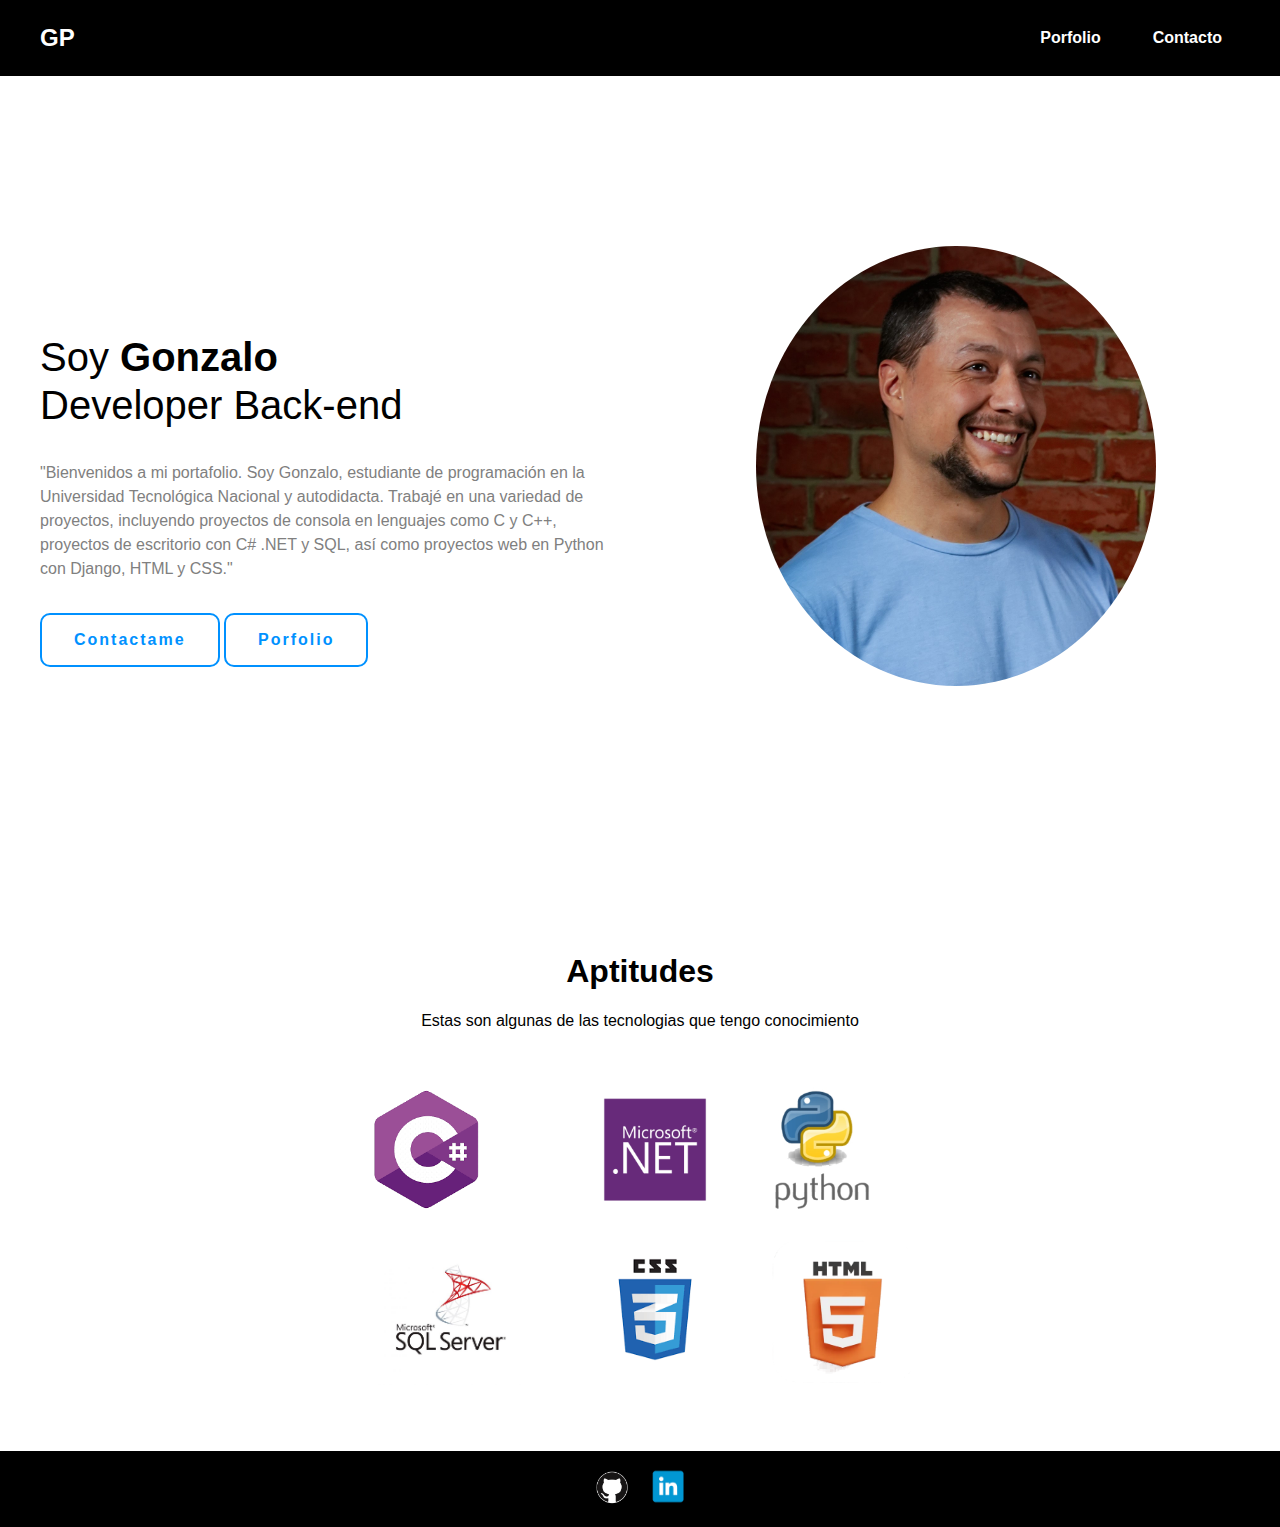
<file: index.html>
<!DOCTYPE html>
<html lang="en">
  <head>
    <meta charset="UTF-8" />
    <meta http-equiv="X-UA-Compatible" content="IE=edge" />
    <meta name="viewport" content="width=device-width, initial-scale=1.0" />
    <link rel="stylesheet" href="estilos.css" />
    <title>Gonzalo Pasos</title>
  </head>
  <body>
    <nav>
      <div class="nav_content">
        <div class="logo"><a href="#">GP</a></div>
        <label for="check" class="checkbox">
          <i class="ri-menu-line"></i>
        </label>
        <input type="checkbox" name="check" id="check" />
        <ul>
          <li><a href="https://github.com/Gonzalo86ok">Porfolio</a></li>
          <li><a href="https://www.linkedin.com/in/gonzalo-pasos-376a5318b">Contacto</a></li>
        </ul>
      </div>
    </nav>
    <section class="section">
      <div class="section_container">
        <div class="content">
          <p class="subtitle">HOLA</p>
          <h1 class="title">
            Soy <span>Gonzalo</span><br> Developer Back-end
          </h1>
          <p class="descripcion">
            "Bienvenidos a mi portafolio. Soy Gonzalo, estudiante de programación en la Universidad 
            Tecnológica Nacional y autodidacta. Trabajé en una variedad de proyectos, incluyendo 
            proyectos de consola en lenguajes como C y C++, proyectos de escritorio con C# .NET y SQL, 
            así como proyectos web en Python con Django, HTML y CSS."
          </p>
          <div class="action__btns">
            <a href="https://www.linkedin.com/in/gonzalo-pasos-376a5318b" target="_blank" class="button-link">Contactame</a>
            <a href="https://github.com/Gonzalo86ok" target="_blank" class="button-link">Porfolio</a>
          </div>
        </div>
        <div class="image">
          <img src="imagen/DSC01080_.jpg" alt="DSC01080_" />
        </div>
      </div>
      <div>
            <h1 class="aptitudes">
              Aptitudes</h1>
            <p class="apt_descripcion">
              Estas son algunas de las tecnologias que tengo conocimiento</p>              
              <table>
                <tr>
                  <td><img width="150px" src="imagen/Sin título.png" alt="C#" /></td>
                  <td><img width="200px" src="imagen/net.png" alt=".NET" /></td>
                  <td><img width="125px" src="imagen/PYTHON.jpg" alt="Python" /></td>
                </tr>
                <tr>
                  <td><img width="200px" src="imagen/sql.jpg" alt="SQL" /></td>
                  <td><img width="200px" src="imagen/CSS.png" alt="CSS" /></td>
                  <td><img width="170px" src="imagen/html.PNG" alt="HTML" /></td>
                </tr>
              </table>                                  
      </div>
    </section>
    <footer>
      <div class="footer_content">
        <a href="https://github.com/Gonzalo86ok" target="_blank">
          <img  src="imagen/git hud.png" alt="Git Logo" />
        </a>
        <a href="https://www.linkedin.com/in/gonzalo-pasos-376a5318b" target="_blank">
          <img src="imagen/linkedin.PNG" alt="LinkedIn Logo" />
        </a>
      </div>
    </footer>
  </body>
</html>
</file>
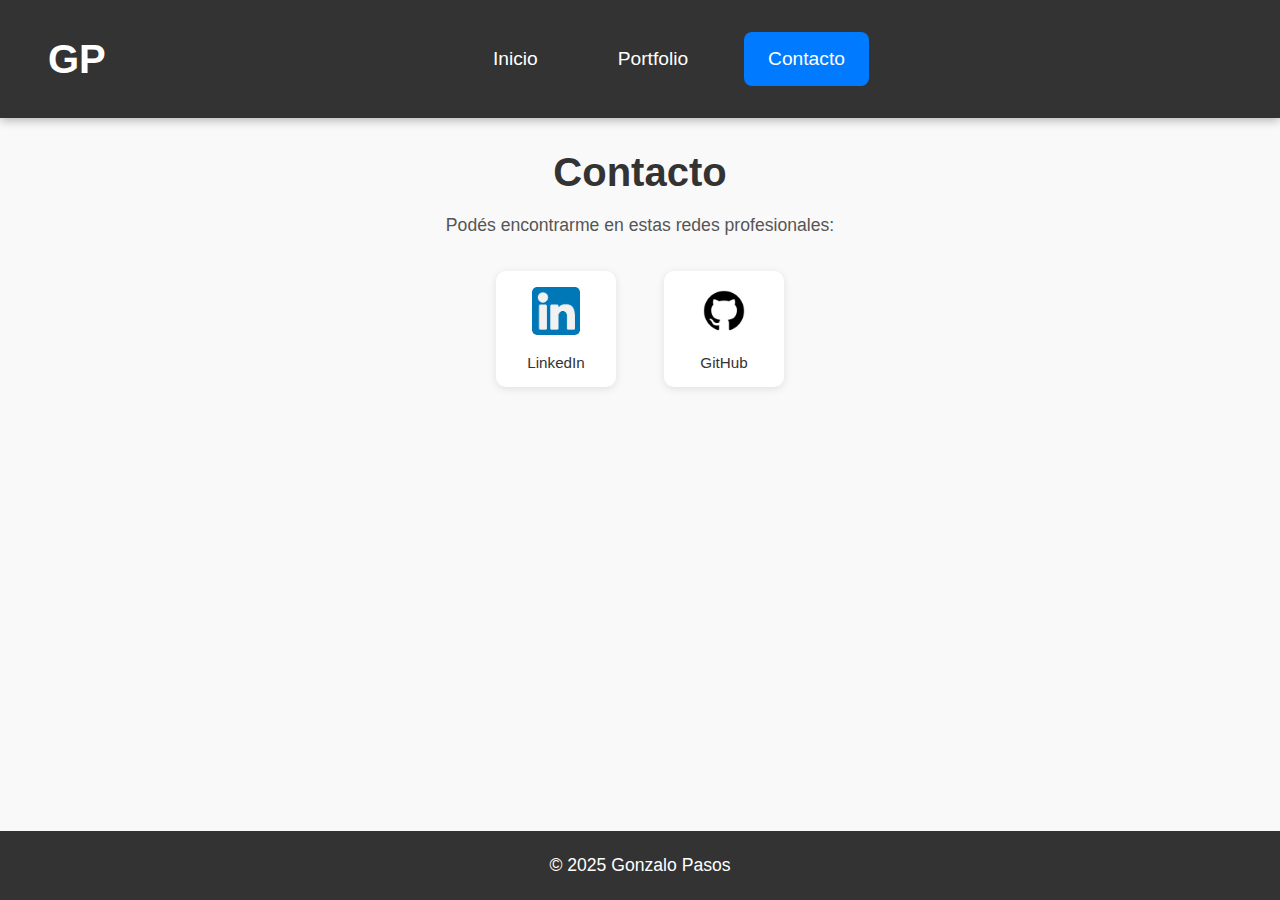
<file: contacto.html>
<!DOCTYPE html>
<html lang="es">

<head>
    <meta charset="UTF-8" />
    <meta name="viewport" content="width=device-width, initial-scale=1.0" />
    <title>Contacto | Gonzalo Pasos</title>
    <link rel="stylesheet" href="style.css">
    <link rel="stylesheet" href="contacto.css">
</head>

<body>
    <header>
        <div class="logo"><strong>GP</strong></div>
        <button class="hamburger">
            <span></span>
            <span></span>
            <span></span>
        </button>
        <nav>
            <a href="index.html">Inicio</a>
            <a href="portfolio.html">Portfolio</a>
            <a href="contacto.html" class="active">Contacto</a>
        </nav>
        <div class="nav-overlay"></div>
    </header>

    <main>
        <h1>Contacto</h1>
        <p>Podés encontrarme en estas redes profesionales:</p>
        <div class="redes">
            <a class="red" href="https://www.linkedin.com/in/gonzalo-pasos-376a5318b/" target="_blank">
                <img src="img/linkedin.png" alt="LinkedIn">
                <div>LinkedIn</div>
            </a>

            <a class="red" href="https://github.com/Gonzalo86ok" target="_blank">
                <img src="img/github.webp" alt="GitHub">
                <div>GitHub</div>
            </a>
        </div>

    </main>

    <footer>
        © 2025 Gonzalo Pasos
    </footer>

    <script src="script.js"></script>
</body>

</html>
</file>
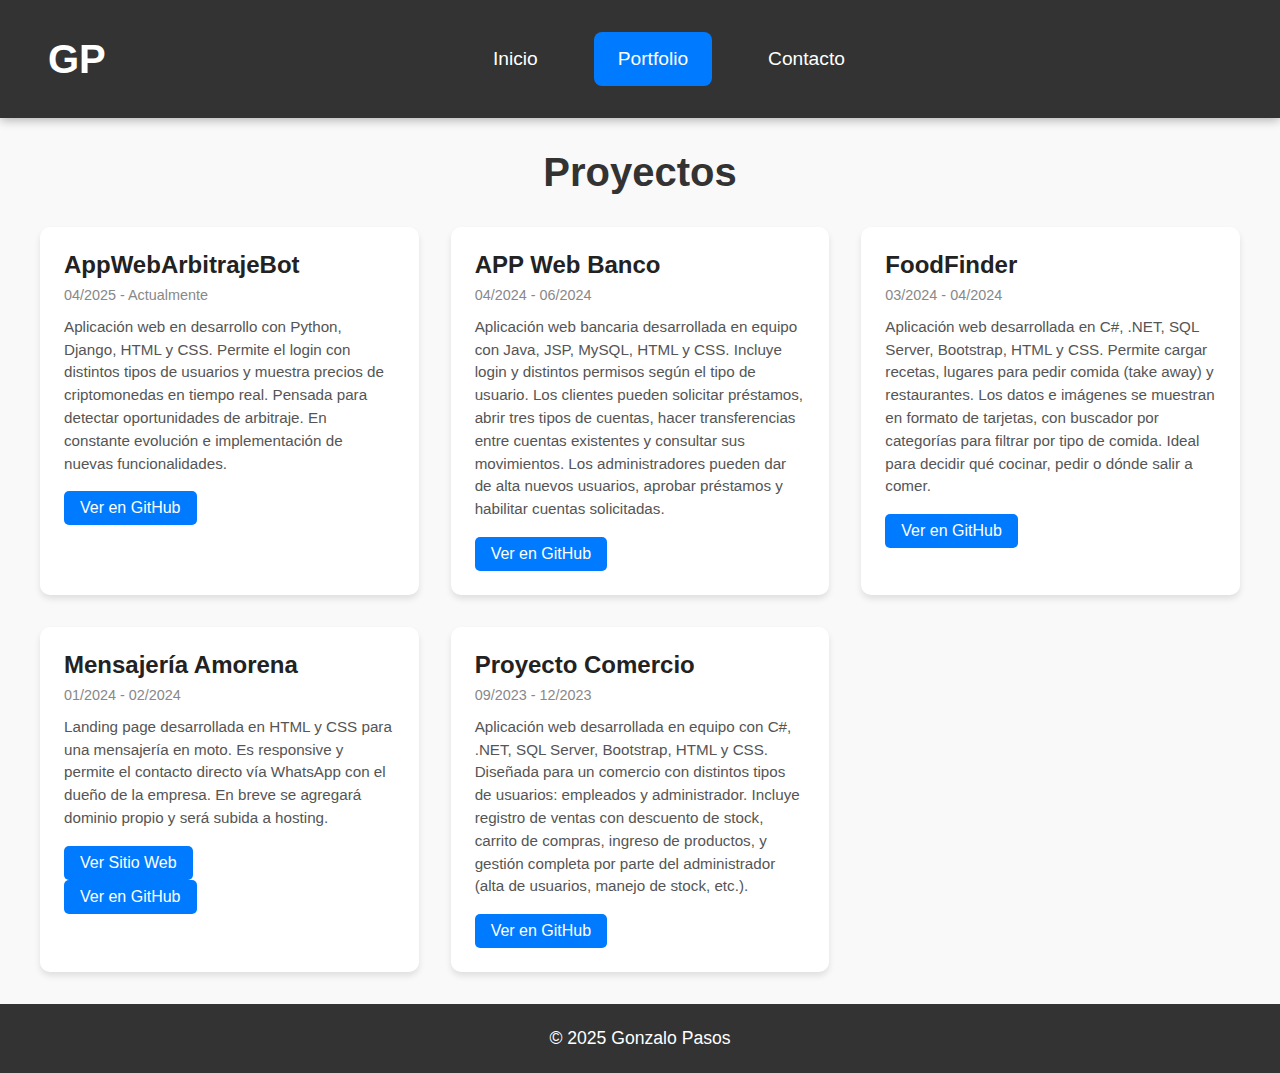
<file: portfolio.html>
<!DOCTYPE html>
<html lang="es">

<head>
    <meta charset="UTF-8" />
    <meta name="viewport" content="width=device-width, initial-scale=1.0" />
    <title>Portfolio Gonzalo Pasos</title>
    <link rel="stylesheet" href="style.css">
    <link rel="stylesheet" href="portfolio.css">
</head>

<body>
    <header>
        <div class="logo"><strong>GP</strong></div>
        <button class="hamburger">
            <span></span>
            <span></span>
            <span></span>
        </button>
        <nav>
            <a href="index.html">Inicio</a>
            <a href="portfolio.html" class="active">Portfolio</a>
            <a href="contacto.html">Contacto</a>
        </nav>
        <div class="nav-overlay"></div>
    </header>

    <main>
        <h1>Proyectos</h1>
        <div class="proyectos">
            <div class="card">
                <h2>AppWebArbitrajeBot</h2>
                <div class="fecha">04/2025 - Actualmente</div>
                <p>Aplicación web en desarrollo con Python, Django, HTML y CSS. Permite el login con distintos tipos de
                    usuarios y muestra precios de criptomonedas en tiempo real. Pensada para detectar oportunidades de
                    arbitraje. En constante evolución e implementación de nuevas funcionalidades.</p>
                <a href="https://github.com/Gonzalo86ok/AppWebArbitrajeBot" target="_blank">Ver en GitHub</a>
            </div>

            <div class="card">
                <h2>APP Web Banco</h2>
                <div class="fecha">04/2024 - 06/2024</div>
                <p>Aplicación web bancaria desarrollada en equipo con Java, JSP, MySQL, HTML y CSS. Incluye login y
                    distintos permisos según el tipo de usuario. Los clientes pueden solicitar préstamos, abrir tres
                    tipos de cuentas, hacer transferencias entre cuentas existentes y consultar sus movimientos. Los
                    administradores pueden dar de alta nuevos usuarios, aprobar préstamos y habilitar cuentas
                    solicitadas.</p>
                <a href="https://github.com/Gonzalo86ok/APP-Web-Banco" target="_blank">Ver en GitHub</a>
            </div>

            <div class="card">
                <h2>FoodFinder</h2>
                <div class="fecha">03/2024 - 04/2024</div>
                <p>Aplicación web desarrollada en C#, .NET, SQL Server, Bootstrap, HTML y CSS. Permite cargar recetas,
                    lugares para pedir comida (take away) y restaurantes. Los datos e imágenes se muestran en formato de
                    tarjetas, con buscador por categorías para filtrar por tipo de comida. Ideal para decidir qué
                    cocinar, pedir o dónde salir a comer.</p>
                <a href="https://github.com/Gonzalo86ok/FoodFinder" target="_blank">Ver en GitHub</a>
            </div>

            <div class="card">
                <h2>Mensajería Amorena</h2>
                <div class="fecha">01/2024 - 02/2024</div>
                <p>Landing page desarrollada en HTML y CSS para una mensajería en moto. Es responsive y permite el
                    contacto directo vía WhatsApp con el dueño de la empresa. En breve se agregará dominio propio y será
                    subida a hosting.</p>
                <a href="https://gonzalo86ok.github.io/mensajeriaAmorena/" target="_blank">Ver Sitio Web</a><br>
                <a href="https://github.com/Gonzalo86ok/mensajeriaAmorena" target="_blank">Ver en GitHub</a>
            </div>

            <div class="card">
                <h2>Proyecto Comercio</h2>
                <div class="fecha">09/2023 - 12/2023</div>
                <p>Aplicación web desarrollada en equipo con C#, .NET, SQL Server, Bootstrap, HTML y CSS. Diseñada para
                    un comercio con distintos tipos de usuarios: empleados y administrador. Incluye registro
                    de ventas con descuento de stock, carrito de compras, ingreso de productos, y gestión completa por
                    parte del administrador (alta de usuarios, manejo de stock, etc.).</p>
                <a href="https://github.com/Gonzalo86ok/ProyectoComercio" target="_blank">Ver en GitHub</a>
            </div>

        </div>
    </main>

    <footer>
        © 2025 Gonzalo Pasos
    </footer>

    <script src="script.js"></script>
</body>

</html>
</file>
<file: estilos.css>
body, ul, li {
  margin: 0;
  padding: 0;
  list-style: none;
}

body {
  font-family: Arial, sans-serif;
  background-color: white;
}

nav {
  width: 100%;
  position: fixed;
  top: 0;
  left: 0;
  background-color: black;
  z-index: 99;
}

.nav_content {
  max-width: 1200px;
  margin: auto;
  padding: 1.5rem 1rem;
  display: flex;
  align-items: center;
  justify-content: space-between; 
}

nav .logo {
  font-size: 1.5rem;
}

nav .logo a {
  font-size: 1.5rem;
  font-weight: 600;
  color: white;
  text-decoration: none;
  transition: 0.3s;
}

nav .logo a:hover {
  color: blue;
}

nav .checkbox {
  display: none;
}

nav input {
  display: none;
}

nav .checkbox i {
  font-size: 2rem;
  color: white;
  cursor: pointer;
}

ul {
  display: flex;
  align-items: center;
  gap: 1rem;
  list-style: none;
  transition: left 0.3s;
}

ul li a {
  padding: 0.5rem 1rem;
  border: 2px solid transparent;
  text-decoration: none;
  font-weight: 600;
  color: white;
  transition: 0.3s;
}

ul li a:hover {
  border-top-color:white;
  border-bottom-color: white;
  color: white;
}

.section {
  background-color: white;
}

.section_container {
  min-height: 100vh;
  max-width: 1200px;
  margin: auto;
  padding: 1rem;
  display: grid;
  grid-template-columns: repeat(2, 1fr);
  gap: 4rem;
}

.content {
  display: flex;
  flex-direction: column;
  justify-content: center;
}

.subtitle {
  letter-spacing: 2px;
  color:white;
  font-weight: 600;
  margin-bottom: 0.5rem;
}

.title {
  font-size: 2.5rem;
  font-weight: 400;
  line-height: 3rem;
  color: black;
  margin-bottom: 1rem;
}

.title span {
  font-weight: 600;
}

.descripcion {
  line-height: 1.5rem;
  color: grey;
  margin-bottom: 2rem;
}

.aptitudes{
  text-align: center;
}

.apt_descripcion{
  text-align: center;
  margin-bottom: 50px;
}

.button-link {
  font-size: 1rem;
  font-weight: 600;
  letter-spacing: 2px;
  padding: 1rem 2rem;
  outline: none;
  border: 2px solid rgb(0, 145, 255);
  border-radius: 10px;
  transition: 0.3s;
  cursor: pointer;
  text-decoration: none;
  display: inline-block;
  color: rgb(0, 145, 255);
}

.button-link.contratarme {
  background-color: rgb(0, 145, 255);
  color: #ffffff;
}

.button-link.contratarme:hover {
  background-color: blue;
}

.button-link.porfolio {
  color: rgb(0, 145, 255);
}

.button-link.porfolio:hover {
  background-color: blue;
  color: #ffffff;
}

.image {
  display: grid;
  place-items: center;
}

.image img {
  width: min(25rem, 90%);
  border-radius: 100%;
}
table {
  margin: 0 auto;
  margin-bottom: 50px;
}

footer {
  background-color: black;
  color: white;
  padding: 1rem;
  text-align: center;
}

.footer_content {
  display: flex;
  justify-content: center;
  gap: 1rem;
}

.footer_content a {
  text-decoration: none;
  color: white;
  transition: color 0.3s;
}

.footer_content a:hover {
  color: blue;
}

.footer_content img {
  width:40px;
  height: auto;
  border-radius: 10px;
}
</file>
<file: style.css>
/* CSS Compartido - Header y Footer */

* {
    margin: 0;
    padding: 0;
    box-sizing: border-box;
}

html,
body {
    height: 100%;
}

body {
    font-family: Arial, sans-serif;
    display: flex;
    flex-direction: column;
    min-height: 100vh;
}

/* --- HEADER --- */
header {
    background-color: #333;
    color: white;
    padding: 2rem 3rem;
    display: flex;
    justify-content: space-between;
    align-items: center;
    box-shadow: 0 2px 10px rgba(0, 0, 0, 0.3);
}

.logo {
    font-size: 2.5rem;
    font-weight: bold;
    color: #fff;
}

nav {
    display: flex;
    gap: 2rem;
}

nav a {
    color: white;
    text-decoration: none;
    padding: 1rem 1.5rem;
    font-size: 1.2rem;
    font-weight: 500;
    transition: all 0.3s ease;
    border-radius: 8px;
    position: relative;
}

nav a:hover {
    background-color: #555;
    transform: translateY(-2px);
    box-shadow: 0 4px 8px rgba(0, 0, 0, 0.2);
}

nav a.active {
    background-color: #007BFF;
}

/* --- MENÚ HAMBURGUESA --- */
.hamburger {
    display: none;
    flex-direction: column;
    cursor: pointer;
    padding: 0.5rem;
    background: none;
    border: none;
    color: white;
}

.hamburger span {
    width: 25px;
    height: 3px;
    background-color: white;
    margin: 3px 0;
    transition: 0.3s;
    border-radius: 2px;
}

/* --- FOOTER --- */
footer {
    background-color: #333;
    color: white;
    text-align: center;
    padding: 1.5rem;
    margin-top: auto;
    font-size: 1.1rem;
}

/* --- RESPONSIVO --- */
@media (max-width: 768px) {
    header {
        padding: 1.5rem 2rem;
        position: relative;
    }

    .logo {
        font-size: 2rem;
    }

    /* Mostrar menú hamburguesa */
    .hamburger {
        display: flex;
        z-index: 1000;
    }

    /* Ocultar navegación normal */
    nav {
        position: fixed;
        top: 0;
        right: -100%;
        width: 80%;
        max-width: 300px;
        height: 100vh;
        background-color: #333;
        flex-direction: column;
        justify-content: flex-start;
        align-items: center;
        padding-top: 5rem;
        transition: right 0.3s ease;
        box-shadow: -2px 0 10px rgba(0, 0, 0, 0.3);
        z-index: 999;
    }

    nav.active {
        right: 0;
    }

    nav a {
        width: 80%;
        text-align: center;
        padding: 1.5rem;
        margin: 0.5rem 0;
        font-size: 1.3rem;
        border-radius: 10px;
    }

    /* Animación del hamburguesa */
    .hamburger.active span:nth-child(1) {
        transform: rotate(-45deg) translate(-5px, 6px);
    }

    .hamburger.active span:nth-child(2) {
        opacity: 0;
    }

    .hamburger.active span:nth-child(3) {
        transform: rotate(45deg) translate(-5px, -6px);
    }

    /* Overlay para cerrar menú */
    .nav-overlay {
        display: none;
        position: fixed;
        top: 0;
        left: 0;
        width: 100%;
        height: 100%;
        background-color: rgba(0, 0, 0, 0.5);
        z-index: 998;
    }

    .nav-overlay.active {
        display: block;
    }
}

@media (max-width: 480px) {
    header {
        padding: 1rem 1.5rem;
    }

    .logo {
        font-size: 1.8rem;
    }

    nav {
        width: 100%;
        max-width: none;
    }

    nav a {
        width: 90%;
        font-size: 1.4rem;
        padding: 2rem;
    }
}
</file>
<file: contacto.css>
/* CSS Específico - Página de Contacto */

body {
    background-color: #f9f9f9;
}

main {
    flex-grow: 1;
    padding: 2rem;
    text-align: center;
    max-width: 800px;
    margin: 0 auto;
}

h1 {
    margin-bottom: 1rem;
    color: #333;
    font-size: 2.5rem;
}

p {
    margin-bottom: 2rem;
    color: #555;
    font-size: 1.1rem;
    line-height: 1.6;
}

.redes {
    display: flex;
    justify-content: center;
    gap: 3rem;
    flex-wrap: wrap;
    margin-top: 2rem;
}

.red {
    text-align: center;
    text-decoration: none;
    color: #333;
    font-size: 0.95rem;
    padding: 1rem;
    border-radius: 10px;
    background-color: white;
    box-shadow: 0 2px 8px rgba(0, 0, 0, 0.1);
    transition: all 0.3s ease;
    min-width: 120px;
}

.red:hover {
    transform: translateY(-5px);
    box-shadow: 0 4px 12px rgba(0, 0, 0, 0.15);
    background-color: #f8f9fa;
}

.red img {
    width: 48px;
    height: 48px;
    margin-bottom: 0.5rem;
    transition: transform 0.3s ease;
    border-radius: 5px;
}

.red:hover img {
    transform: scale(1.1);
}

.red div {
    font-weight: 500;
    margin-top: 0.5rem;
}

/* --- RESPONSIVO --- */
@media (max-width: 768px) {
    main {
        padding: 1rem;
    }

    h1 {
        font-size: 2rem;
    }

    .redes {
        gap: 2rem;
        flex-direction: column;
        align-items: center;
    }

    .red {
        min-width: 150px;
    }
}
</file>
<file: portfolio.css>
/* CSS Específico - Página de Portfolio */

body {
    background-color: #f9f9f9;
}

main {
    padding: 2rem;
    flex-grow: 1;
}

h1 {
    text-align: center;
    margin-bottom: 2rem;
    font-size: 2.5rem;
    color: #333;
}

.proyectos {
    display: grid;
    grid-template-columns: repeat(auto-fit, minmax(280px, 1fr));
    gap: 2rem;
    max-width: 1200px;
    margin: 0 auto;
}

.card {
    background-color: white;
    padding: 1.5rem;
    border-radius: 10px;
    box-shadow: 0 4px 6px rgba(0, 0, 0, 0.1);
    transition: transform 0.2s ease;
}

.card:hover {
    transform: translateY(-5px);
    box-shadow: 0 6px 12px rgba(0, 0, 0, 0.15);
}

.card h2 {
    font-size: 1.5rem;
    color: #222;
    margin-bottom: 0.5rem;
}

.card .fecha {
    font-size: 0.9rem;
    color: #888;
    margin-bottom: 0.8rem;
}

.card p {
    font-size: 0.95rem;
    color: #555;
    margin-bottom: 1rem;
    line-height: 1.5;
}

.card a {
    text-decoration: none;
    color: white;
    background-color: #007BFF;
    padding: 0.5rem 1rem;
    border-radius: 5px;
    display: inline-block;
    transition: background-color 0.3s ease;
}

.card a:hover {
    background-color: #0056b3;
}

/* --- RESPONSIVO --- */
@media (max-width: 768px) {
    main {
        padding: 1rem;
    }

    h1 {
        font-size: 2rem;
    }

    .proyectos {
        grid-template-columns: 1fr;
        gap: 1.5rem;
    }

    .card {
        padding: 1rem;
    }
}
</file>
